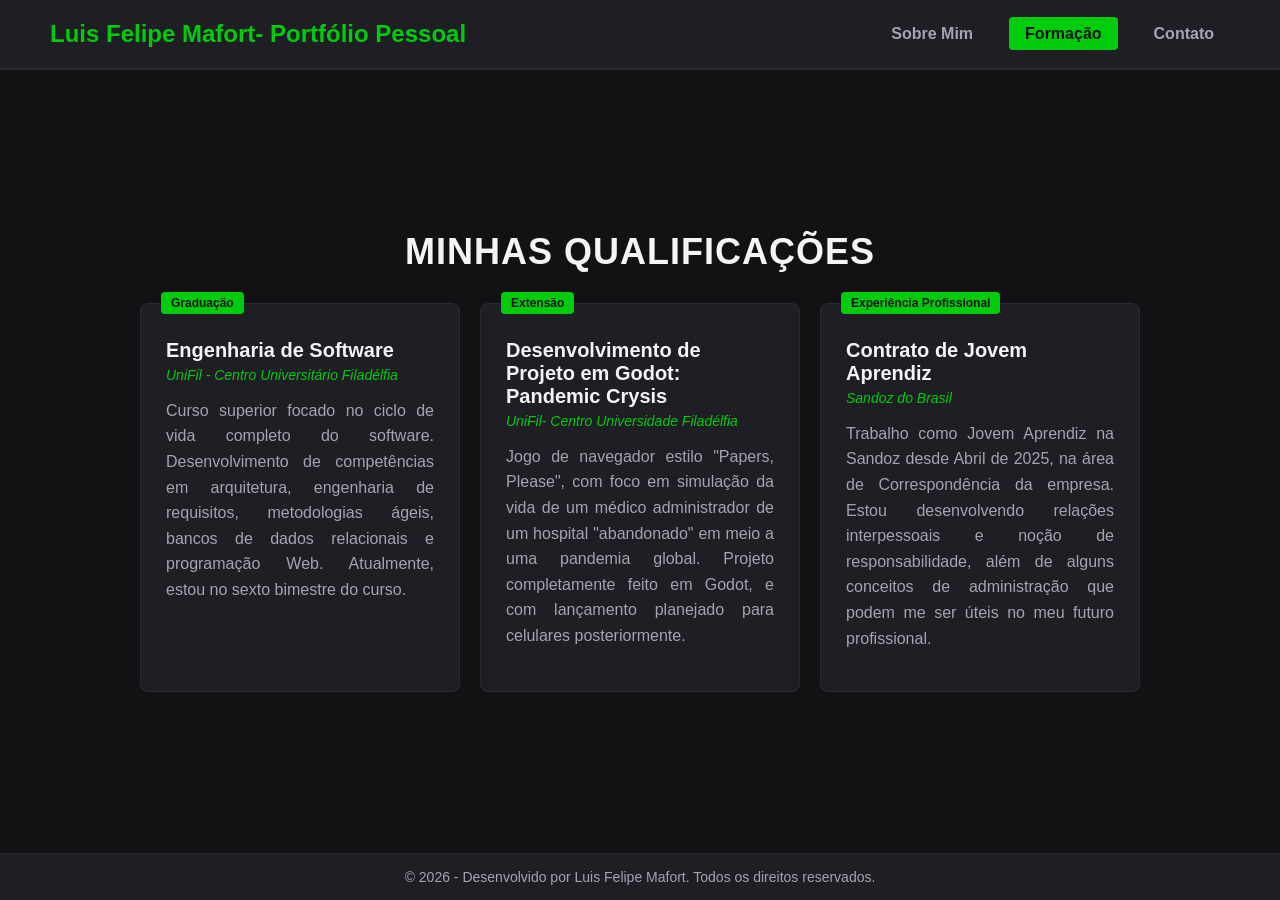
<file: formacao.html>
<!DOCTYPE html>
<html lang="pt-BR">
<head>
    <meta charset="UTF-8">
    <meta name="viewport" content="width=device-width, initial-scale=1.0">
    <title>Meu Portfólio - Formação</title>
    <link rel="stylesheet" href="estilizacao.css">
</head>
<body>

    <header class="navbar-global">
        <div class="logo">
            <h1>Luis Felipe Mafort- Portfólio Pessoal</h1>
        </div>
        <nav>
            <ul>
                <li><a href="index.html" class="nav-link">Sobre Mim</a></li>
                <li><a href="formacao.html" class="nav-link active">Formação</a></li>
                <li><a href="contato.html" class="nav-link">Contato</a></li>
            </ul>
        </nav>
    </header>

    <main class="container-principal">
        <section class="secao-formacao animate-fade-in">
            <h2 class="titulo-destaque">Minhas Qualificações</h2>
            
            <div class="grid-cards">
                
                <article class="card-item">
                    <div class="card-badge">Graduação</div>
                    <h3>Engenharia de Software</h3>
                    <p class="instituicao">UniFil - Centro Universitário Filadélfia</p>
                    <p class="paragrafo-justificado">
                        Curso superior focado no ciclo de vida completo do software. Desenvolvimento de competências em arquitetura, engenharia de requisitos, metodologias ágeis, bancos de dados relacionais e programação Web. Atualmente, estou no sexto bimestre do curso.
                    </p>
                </article>

                <article class="card-item">
                    <div class="card-badge">Extensão</div>
                    <h3>Desenvolvimento de Projeto em Godot: Pandemic Crysis</h3>
                    <p class="instituicao">UniFil- Centro Universidade Filadélfia</p>
                    <p class="paragrafo-justificado">
                        Jogo de navegador estilo "Papers, Please", com foco em simulação da vida de um médico administrador de um hospital "abandonado" em meio a uma pandemia global. Projeto completamente feito em Godot, e com lançamento planejado para celulares posteriormente.
                    </p>
                </article>

                <article class="card-item">
                    <div class="card-badge">Experiência Profissional</div>
                    <h3>Contrato de Jovem Aprendiz</h3>
                    <p class="instituicao">Sandoz do Brasil</p>
                    <p class="paragrafo-justificado">
                        Trabalho como Jovem Aprendiz na Sandoz desde Abril de 2025, na área de Correspondência da empresa. Estou desenvolvendo relações interpessoais e noção de responsabilidade, além de alguns conceitos de administração que podem me ser úteis no meu futuro profissional.
                    </p>
                </article>

            </div>
        </section>
    </main>

    <footer class="rodape-global">
        <p>&copy; 2026 - Desenvolvido por Luis Felipe Mafort. Todos os direitos reservados.</p>
    </footer>

    <script src="comportamento.js"></script>
</body>
</html>
</file>
<file: estilizacao.css>
* {
    margin: 0;
    padding: 0;
    box-sizing: border-box; 
    font-family: 'Lucida Sans', sans-serif;
}

:root {
    --cor-fundo-escuro: #121214;
    --cor-fundo-bloco: #1e1e24;
    --cor-texto-claro: #f5f5f7;
    --cor-texto-suave: #a4a4b2;
    --cor-primaria: #01cc0b;        
    --cor-primaria-hover: #0c3f0c; 
}

body {
    background-color: var(--cor-fundo-escuro);
    color: var(--cor-texto-claro);
    display: flex;
    flex-direction: column;
    min-height: 100vh;
}

.navbar-global {
    display: flex;
    justify-content: space-between;
    align-items: center;
    background-color: var(--cor-fundo-bloco);
    padding: 20px 50px;
    border-bottom: 2px solid #2a2a35;
}

.navbar-global .logo h1 {
    font-size: 24px;
    color: var(--cor-primaria);
}

.navbar-global nav ul {
    display: flex;
    list-style: none; 
}

.navbar-global nav ul li {
    margin-left: 20px;
}

.nav-link {
    text-decoration: none;
    color: var(--cor-texto-suave);
    font-weight: bold;
    font-size: 16px;
    padding: 8px 16px;
    border-radius: 4px;
    transition: all 0.3s ease;
}

.nav-link:hover {
    color: var(--cor-texto-claro);
    background-color: rgba(23, 199, 0, 0.1);
}

.nav-link.active {
    color: var(--cor-fundo-escuro);
    background-color: var(--cor-primaria);
}

.container-principal {
    flex: 1; 
    display: flex;
    justify-content: center;
    align-items: center;
    padding: 40px 20px;
}

.titulo-destaque {
    font-size: 36px;
    text-align: center;
    color: var(--cor-texto-claro);
    margin-bottom: 25px;
    text-transform: uppercase;
    letter-spacing: 1px;
}

.paragrafo-justificado {
    text-align: justify;
    line-height: 1.6;
    margin-bottom: 15px;
    color: var(--cor-texto-suave);
    font-size: 16px;
}

.secao-perfil {
    display: flex;
    align-items: center;
    max-width: 900px;
    background-color: var(--cor-fundo-bloco);
    padding: 40px;
    border-radius: 8px;
    gap: 40px;
}

.foto-usuario {
    width: 250px;
    height: 250px;
    border-radius: 50%; 
    object-fit: cover;
    border: 4px solid var(--cor-primaria);
}

.bloco-texto {
    flex: 1;
}

.area-acao {
    margin-top: 20px;
}

.btn-principal {
    background-color: transparent;
    color: var(--cor-primaria);
    border: 2px solid var(--cor-primaria);
    padding: 12px 24px;
    font-size: 16px;
    font-weight: bold;
    cursor: pointer;
    border-radius: 4px;
    transition: all 0.4s ease;
    text-transform: uppercase;
}

.btn-principal:hover {
    background-color: var(--cor-primaria);
    color: var(--cor-fundo-escuro);
    transform: scale(1.05);
    box-shadow: 0 0 15px rgba(0, 204, 11, 0.5);
}

.texto-oculto {
    margin-top: 15px;
    font-weight: bold;
    color: var(--cor-primaria-hover);
}

.secao-formacao {
    width: 100%;
    max-width: 1000px;
}

.grid-cards {
    display: flex;
    gap: 20px;
    justify-content: space-between;
    margin-top: 30px;
}

.card-item {
    background-color: var(--cor-fundo-bloco);
    border: 1px solid #2a2a35;
    border-radius: 8px;
    padding: 25px;
    flex: 1;
    position: relative;
    transition: transform 0.3s ease;
}

.card-item:hover {
    transform: translateY(-5px);
    border-color: var(--cor-primaria);
}

.card-badge {
    position: absolute;
    top: -12px;
    left: 20px;
    background-color: var(--cor-primaria);
    color: var(--cor-fundo-escuro);
    padding: 4px 10px;
    font-size: 12px;
    font-weight: bold;
    border-radius: 4px;
}

.card-item h3 {
    margin-top: 10px;
    margin-bottom: 5px;
    font-size: 20px;
}

.instituicao {
    font-style: italic;
    color: var(--cor-primaria);
    margin-bottom: 15px;
    font-size: 14px;
}

.secao-contato {
    width: 100%;
    max-width: 800px;
}

.links-redes-sociais {
    display: flex;
    justify-content: center;
    gap: 30px;
    margin-top: 40px;
}

.link-card {
    background-color: var(--cor-fundo-bloco);
    text-decoration: none;
    color: var(--cor-texto-claro);
    display: flex;
    flex-direction: column;
    align-items: center;
    padding: 25px;
    border-radius: 8px;
    width: 200px;
    border: 1px solid #2a2a35;
    transition: all 0.3s ease;
}

.link-card:hover {
    border-color: var(--cor-primaria);
    box-shadow: 0 5px 15px rgba(0, 173, 181, 0.2);
}

.icone-rede {
    width: 60px;
    height: 60px;
    border-radius: 8px;
    margin-bottom: 15px;
}

.link-card h3 {
    font-size: 18px;
    margin-bottom: 5px;
}

.link-card p {
    font-size: 12px;
    color: var(--cor-texto-suave);
    text-align: center;
}

.rodape-global {
    background-color: var(--cor-fundo-bloco);
    text-align: center;
    padding: 15px;
    font-size: 14px;
    color: var(--cor-texto-suave);
    border-top: 1px solid #2a2a35;
}

@keyframes fadeIn {
    0% {
        opacity: 0;
        transform: translateY(20px);
    }
    100% {
        opacity: 1;
        transform: translateY(0);
    }
}

.animate-fade-in {
    animation: fadeIn 0.8s ease-out forwards;
}

.link-card.card-gira {
    perspective: 1000px;
    background-color: transparent !important;
    border: none !important;
    padding: 0 !important;
    box-shadow: none !important;
    display: flex; 
}

.card-interno {
    position: relative;
    width: 100%;
    height: 100%;
    transition: transform 0.6s cubic-bezier(0.4, 0, 0.2, 1);
    transform-style: preserve-3d;
    display: flex;
}

.card-gira:hover .card-interno {
    transform: rotateY(180deg);
}

.card-frente {
    position: relative; 
    z-index: 2;
    width: 100%;
    backface-visibility: hidden;
    border-radius: 8px;
    border: 1px solid #2a2a35;
    background-color: var(--cor-fundo-bloco);
    display: flex;
    flex-direction: column;
    align-items: center;
    justify-content: center;
    padding: 25px; 
}

.card-tras {
    position: absolute;
    top: 0;
    left: 0;
    width: 100%;
    height: 100%;
    backface-visibility: hidden;
    transform: rotateY(180deg);
    border-radius: 8px;
    border: 1px solid var(--cor-primaria);
    background-color: var(--cor-fundo-bloco);
    display: flex;
    flex-direction: column;
    align-items: center;
    justify-content: center;
    padding: 25px;
    cursor: default;
}

.email-texto {
    font-size: 14px !important;
    color: var(--cor-primaria) !important;
    word-break: break-all;
    margin-top: 10px;
    font-weight: bold;
    text-align: center;
}
</file>
